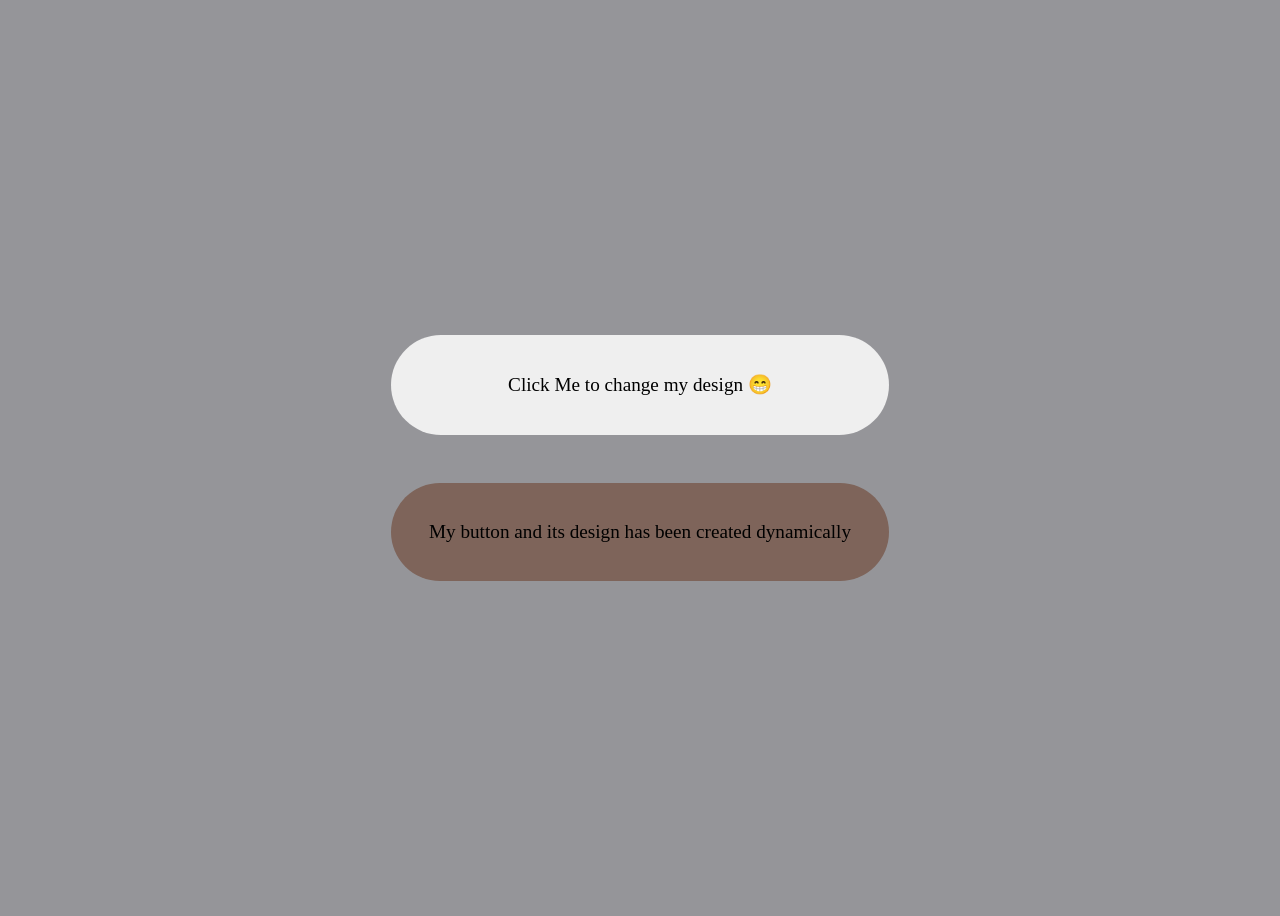
<file: button_designs/index.html>
<!DOCTYPE html>
<html lang="en">
<head>
    <meta charset="UTF-8">
    <meta name="viewport" content="width=device-width, initial-scale=1.0">

    <title>Document</title>
    <link rel="stylesheet" href="style.css">
</head>
<body>
    <div id="container">
        <button type="button" id="change-btn">Click Me to change my design 😁</button>
        <!-- <button type="button" id="dynamic-change-btn">My button and its design has been created dynamically 😎</button> -->
    </div>

    <script src="button-designs.js"></script>
</body>
</html>
</file>
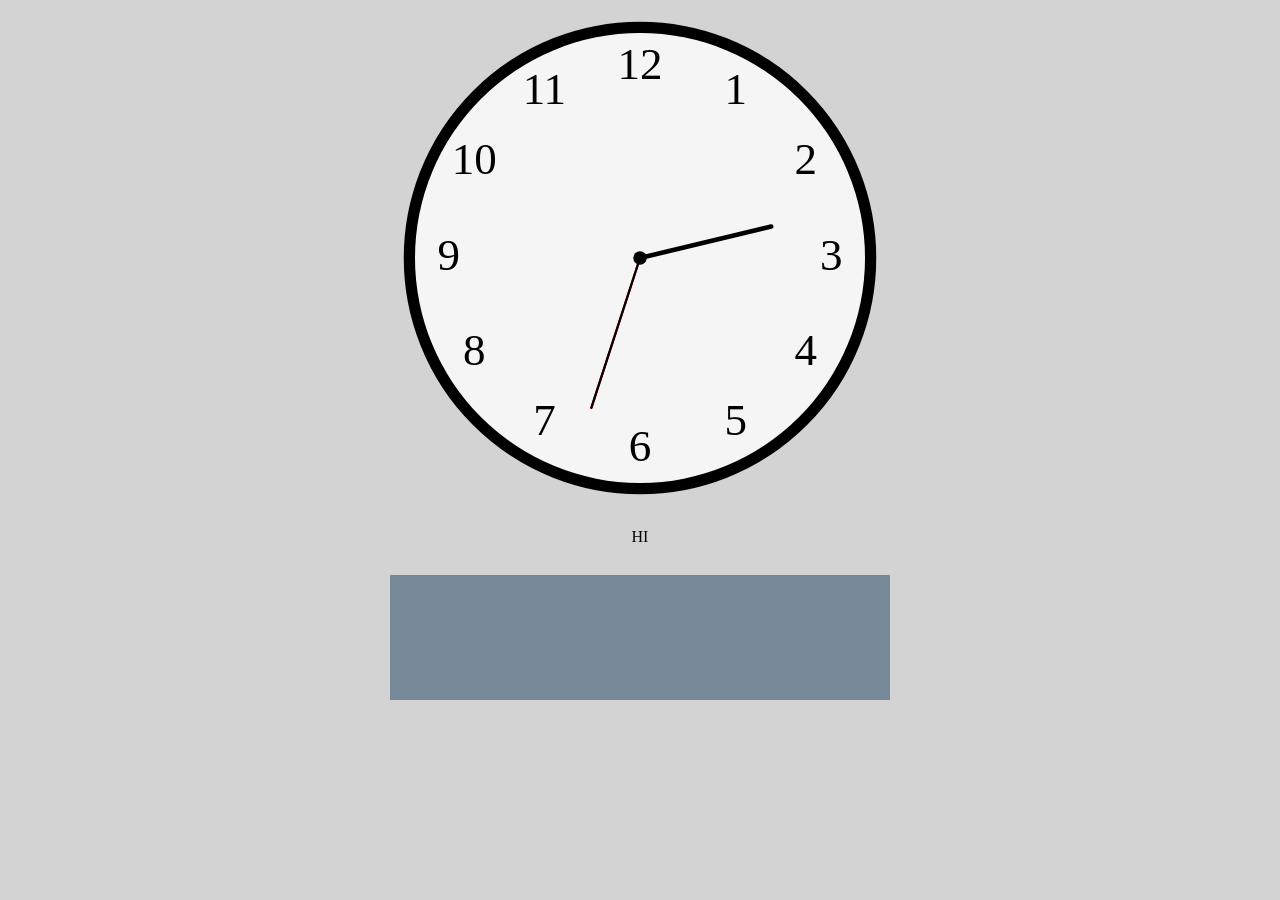
<file: clock_js/index.html>
<!DOCTYPE html>
<html lang="en">
<head>
    <meta charset="UTF-8">
    <meta name="viewport" content="width=device-width, initial-scale=1.0">
    <title>Clock JS</title>
  
    <link rel="stylesheet" href="style.css">
</head>
<body>

    <!-- Analog Clock Format -->
    <canvas id="clock"></canvas>

    <!-- Digital Clock Format -->
    <canvas id="digital-clock"></canvas>
    
    <script src="index.js"></script>
</body>
</html>
</file>
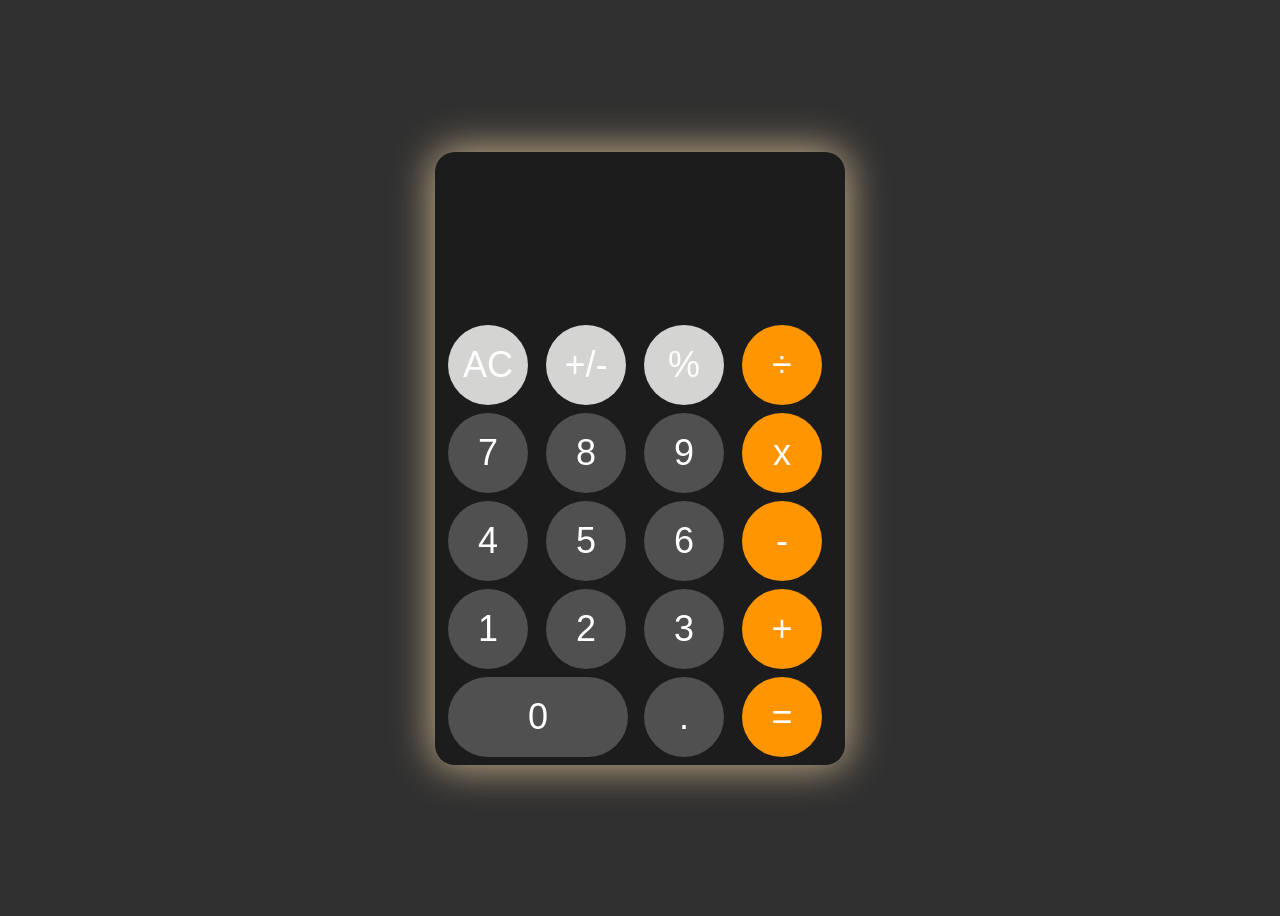
<file: js_calculator/index.html>
<!DOCTYPE html>
<html lang="en">
<head>
    <meta charset="UTF-8">
    <meta name="viewport" content="width=device-width, initial-scale=1.0">

    <link rel="stylesheet" href="style.css">
    <title>Calculator | Javascript</title>
</head>
<body>
    <div id="calculator">
        <input type="text" id="display" readonly>
        <div id="buttons"></div>
    </div>
    <script src="index.js"></script>
</body>
</html>
</file>
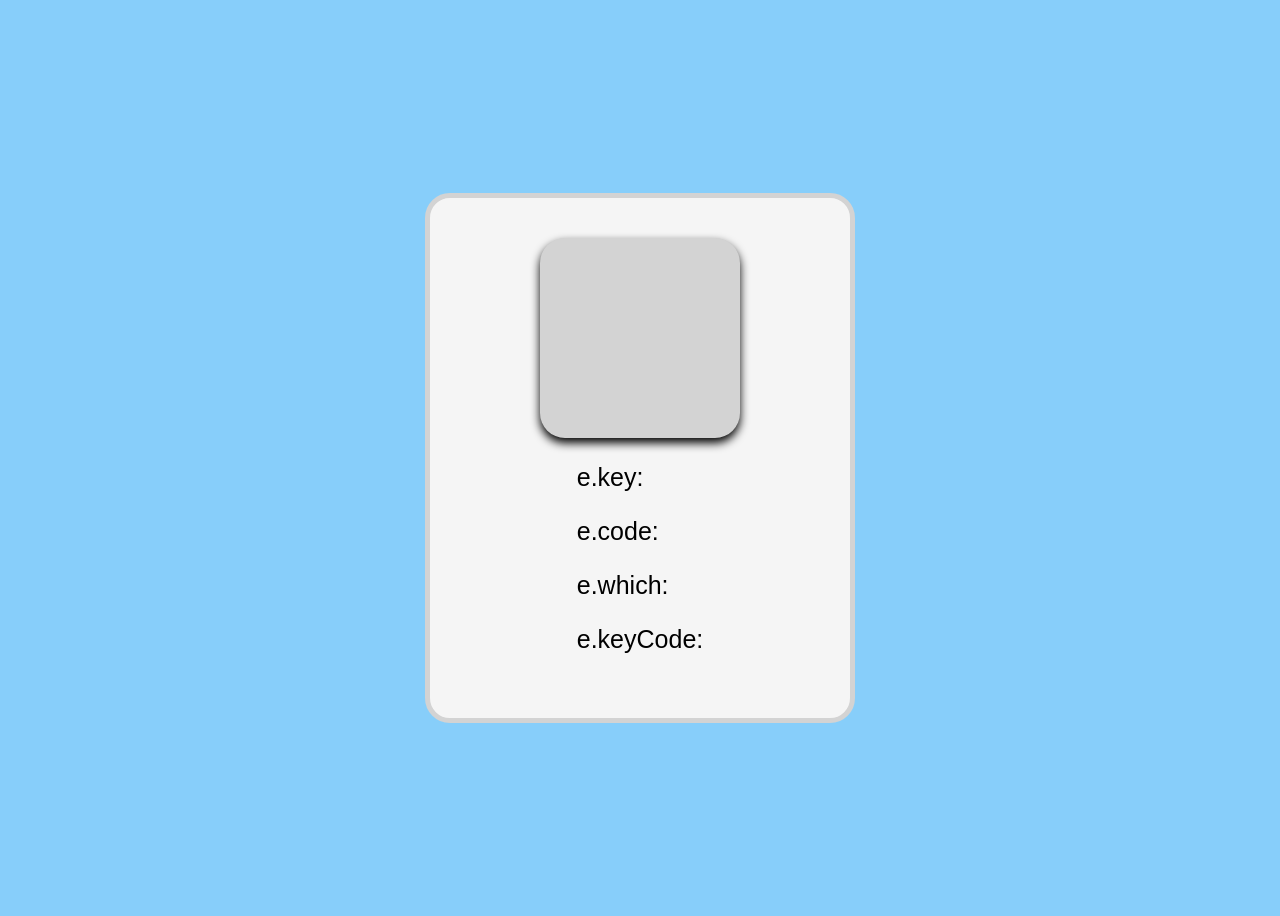
<file: keyboard_events_js/index.html>
<!DOCTYPE html>
<html lang="en">
<head>
    <meta charset="UTF-8">
    <meta name="viewport" content="width=device-width, initial-scale=1.0">
    <title>Keyboard Events JS</title>
    <link rel="stylesheet" href="style.css">
</head>
<body>
    
    <div id="key-details-box">
        <div id="key-pressed-box">
            <p><span id="key-pressed"></span></p>
        </div>
        <div id="key-details">
            <p>e.key: <span id="key"></span></p>
            <p>e.code: <span id="code"></span></p>
            <p>e.which: <span id="which"></span></p>
            <p>e.keyCode: <span id="keyCode"></span></p>
        </div>
    </div>

    <script src="index.js"></script>
</body>
</html>
</file>
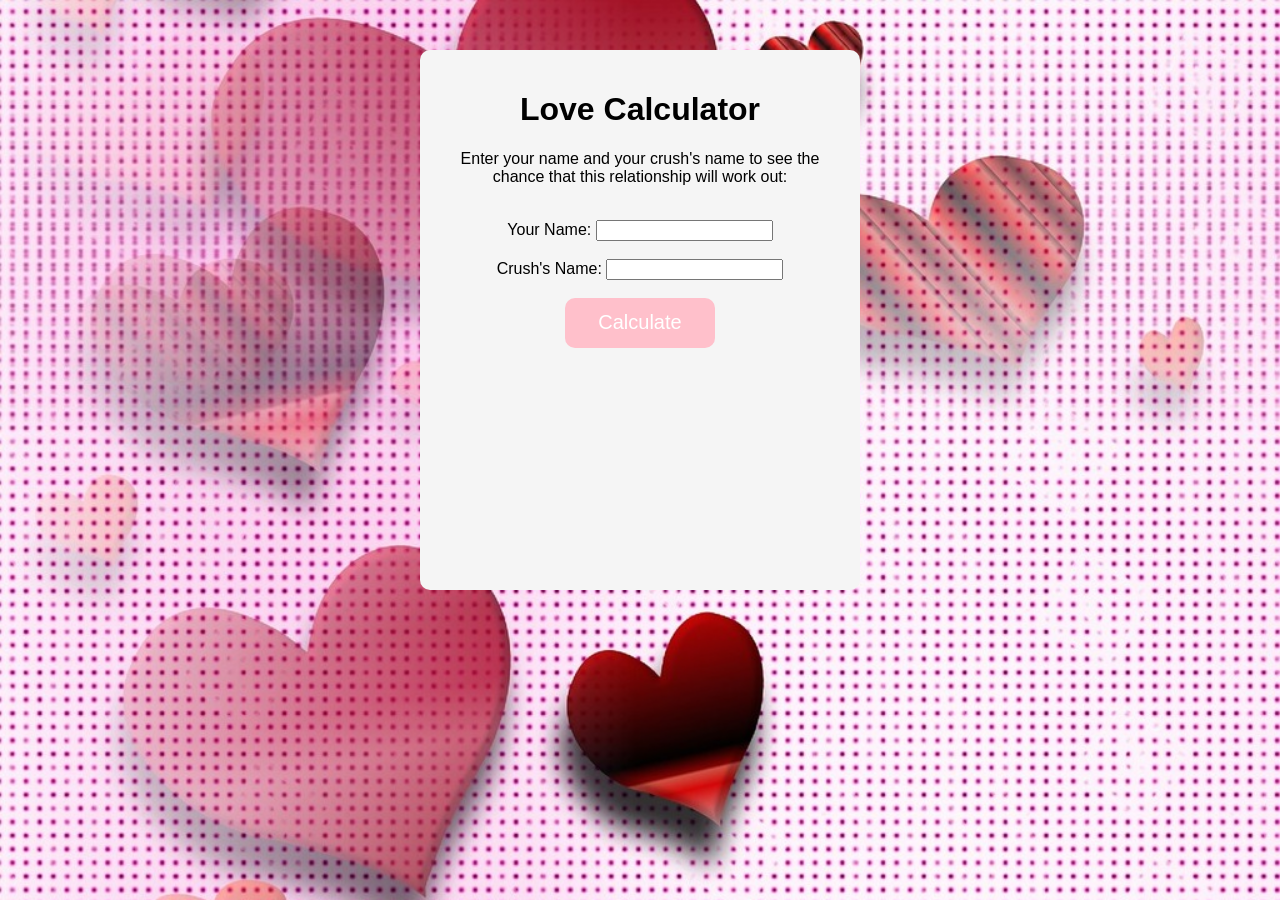
<file: love_calc_js/index.html>
<!DOCTYPE html>
<html lang="en">
<head>
    <meta charset="UTF-8">
    <meta name="viewport" content="width=device-width, initial-scale=1.0">
    <title>Love Calculator JS</title>
    <link rel="stylesheet" href="style.css">
</head>
<body>
    
    <div id="content-box">
        <h1>Love Calculator</h1>
        <p>Enter your name and your crush's name to see the chance that this relationship will work out: </p>
        <br>
        <label for="your-name">Your Name: </label>
        <input type="text" id="your-name" name="your-name"><br><br>
        <label for="crush-name">Crush's Name: </label>
        <input type="text" id="crush-name" name="crush-name"><br><br>

        <button id="calculate">Calculate</button>

        <h2 id="result-message"></h2>
        <p id="result-percentage"></p>
    </div>

    <script src="index.js"></script>
</body>
</html>
</file>
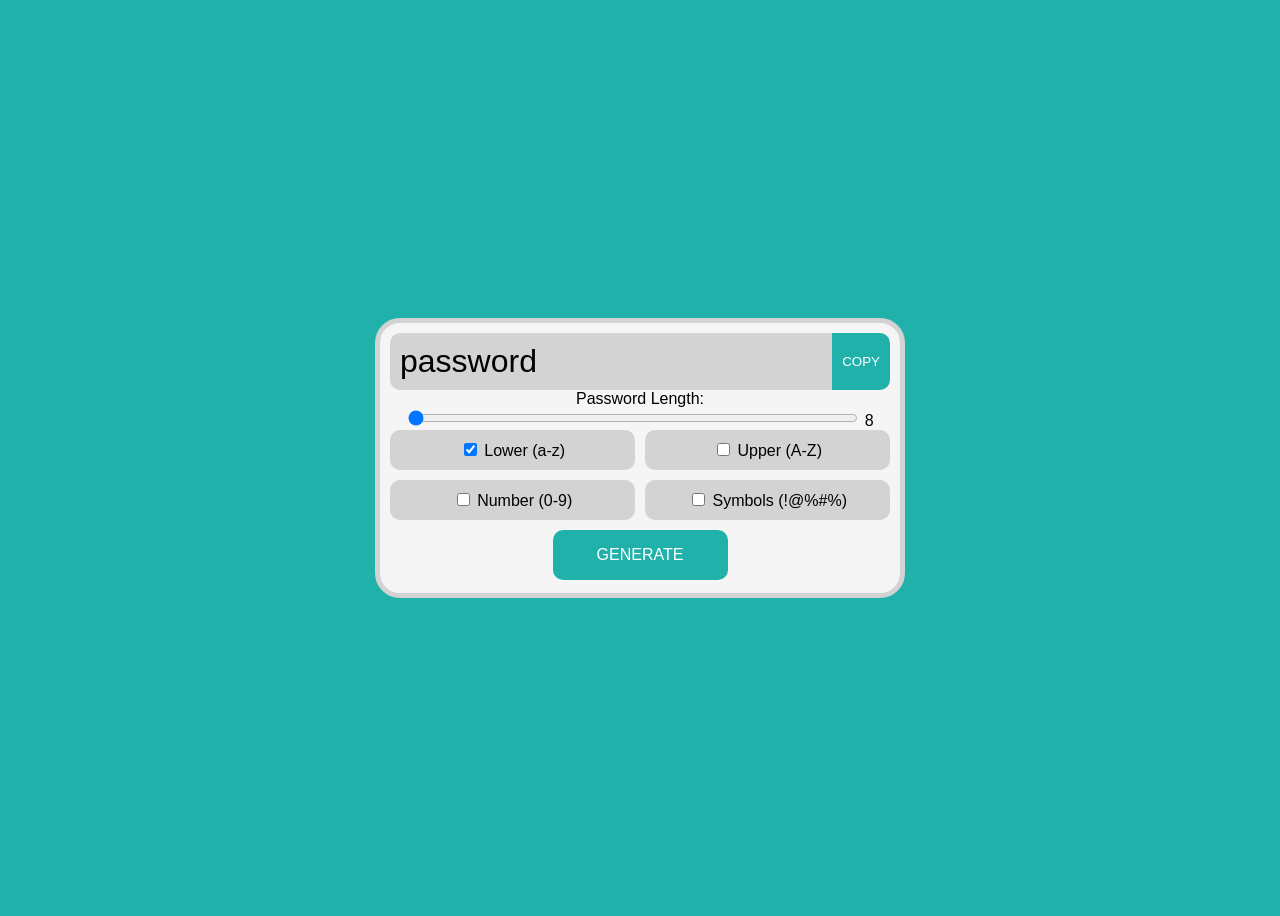
<file: password_generator_js/index.html>
<!DOCTYPE html>
<html lang="en">
<head>
    <meta charset="UTF-8">
    <meta name="viewport" content="width=device-width, initial-scale=1.0">
    <title>Password Generator JS</title>
    <link rel="stylesheet" href="style.css">
</head>
<body>

    <div id="password-generator">
        <div id="password">
            <input type="text" id="result" value="password" readonly>
            <button id="copy-button">COPY</button>
        </div>

        <label for="password-length">Password Length:</label>
        <input type="range" min="8" max="32" value="8" name="password-length" id="password-length" oninput="this.nextElementSibling.value = this.value">
        <output>8</output>

        <div id="options">
            <label>
                <input type="checkbox" id="lowercase-option" checked>
                <span>Lower (a-z)</span>
            </label>
            <label>
                <input type="checkbox" id="uppercase-option">
                <span>Upper (A-Z)</span>
            </label>
            <label>
                <input type="checkbox" id="number-option">
                <span>Number (0-9)</span>
            </label>
            <label>
                <input type="checkbox" id="special-option">
                <span>Symbols (!@%#%)</span>
            </label>
        </div>

        <button id="generate-button">GENERATE</button>
    </div>
    <script src="index.js"></script>
    
</body>
</html>
</file>
<file: button_designs/style.css>
body{
    background-color: #959599;
    display: flex;
    justify-content: center;
    align-items: center;
    height: 100vh;
    overflow: hidden;
}

#container{
    display: flex;
    flex-direction: column;
    justify-content: center;
    align-items: center;
    gap: 3em;
}
 
button{
    font-family: 'Times New Roman', Times, serif;
    font-size: 1.2em;
    width: 100%;
    padding: 2em;
    border-radius: 5em;
    border: none;
    cursor: pointer;
}
</file>
<file: clock_js/style.css>
body{
    text-align: center;
}

body, #clock{
    background-color: lightgray;
}

#digital-clock{
    display: block;
    margin: 1.8rem auto;
    background-color: lightslategrey;
}
</file>
<file: js_calculator/style.css>
body{
    display: flex;
    justify-content: center;
    align-items: center;
    height: 100vh;
    background-color: #303030;
}

#calculator{
    font-family: Arial, Helvetica, sans-serif;
    background-color: #1c1c1c;
    padding: 60px 5px 0px 5px;
    border-radius: 20px;
    box-shadow: rgb(201, 176, 139) 0px 0px 40px 2px;
    width: 400px;
    max-width: 400px;
}

#display{
    background-color: #1c1c1c;
    color: white;
    width: 100%;
    text-align: right;
    font-size: 90px;
    border: none;
    outline: none;
    box-sizing: border-box;
}

#buttons{
    display: grid;
    grid-template-columns: repeat(4, 1fr);
    gap: 8px;
    padding: 8px;
}

#buttons button{
    background-color: #505050;
    color: white;
    font-size: 36px;
    text-align: center;
    width: 80px;
    height: 80px;
    border-radius: 40px;
    border: none;
}

#buttons button:hover{
    opacity: 70%;
}

#buttons button:active{
    opacity: 90%;
}
</file>
<file: keyboard_events_js/style.css>
body{
    background-color: lightskyblue;
    font-family: Arial, Helvetica, sans-serif;
    display: flex;
    justify-content: center;
    align-items: center;
    height: 100vh;
    overflow: hidden;
}

#key-details-box{
    background-color: whitesmoke;
    border: 5px solid lightgray;
    width: 400px;
    height: 500px;
    padding: 10px;
    border-radius: 25px;
    
    display: flex;
    flex-direction: column;
    justify-content: center;
    align-items: center;
}

#key-pressed-box{
    width: 200px;
    height: 200px;
    background-color: lightgray;
    border-radius: 25px;
    box-shadow: 0px 5px 10px;

    display: flex;
    justify-content: center;
    align-items: center;
}

#key-pressed{
    font-size: 100px;
}

#key-details p{
    font-size: 25px;
    text-align: left;
}
</file>
<file: love_calc_js/style.css>
body{
    font-family: Arial, Helvetica, sans-serif;
    text-align: center;
    background-image: url("./images/heart-background-wallpaper-backgrounds-textures-c83120-1024.jpg");
    background-size: cover;
    background-repeat: no-repeat;
}

#content-box{
    width: 400px;
    height: 500px;
    background-color: whitesmoke;
    padding: 20px;
    margin: 0 auto;
    margin-top: 50px;
    border-radius: 10px;
}

#calculate{
    width: 150px;
    height: 50px;

    background-color: pink;
    color: white;
    font-size: 20px;
    border: none;
    border-radius: 10px;
}

#calculate:hover{
    cursor: pointer;
    background-color: darkviolet;
    opacity: 65%;
}

#calculate:active{
    cursor: pointer;
    background-color: darkviolet;
    opacity: 100%;
}

#result-percentage{
    font-size: 50px;
}
</file>
<file: password_generator_js/style.css>
body{
    background-color: lightseagreen;
    font-family: Arial, Helvetica, sans-serif;
    display: flex;
    justify-content: center;
    align-items: center;
    height: 100vh;
    overflow: hidden;
}


#password-generator{
    background-color: whitesmoke;
    border: 5px solid lightgray;
    width: 500px;
    height: 250px;
    padding: 10px;
    border-radius: 25px;
    text-align: center;
}

#password{
    display: grid;
    grid-template-columns: auto min-content;
    border-radius: 10px;
    overflow: hidden;
}

#result{
    padding: 10px;
    background-color: lightgray;
    border: none;
    outline: none;
    font-size: 2em;
}

#copy-button{
    background-color: lightseagreen;
    color: white;
    padding: 10px;
    border: none;
    cursor: pointer;
}

#password-length{
    width: 90%;
}

#options{
    display: grid;
    grid-template-columns: repeat(2, 1fr);
    gap: 10px;
}

#options label{
    display: block;
    background-color: lightgray;
    padding: 10px;
    border-radius: 10px;
    cursor: pointer;
}

#generate-button{
    background-color: lightseagreen;
    border: none;
    color: white;
    border-radius: 10px;
    margin-top: 10px;
    width: 175px;
    height: 50px;
    cursor: pointer;
    font-size: 1em;
}
</file>
